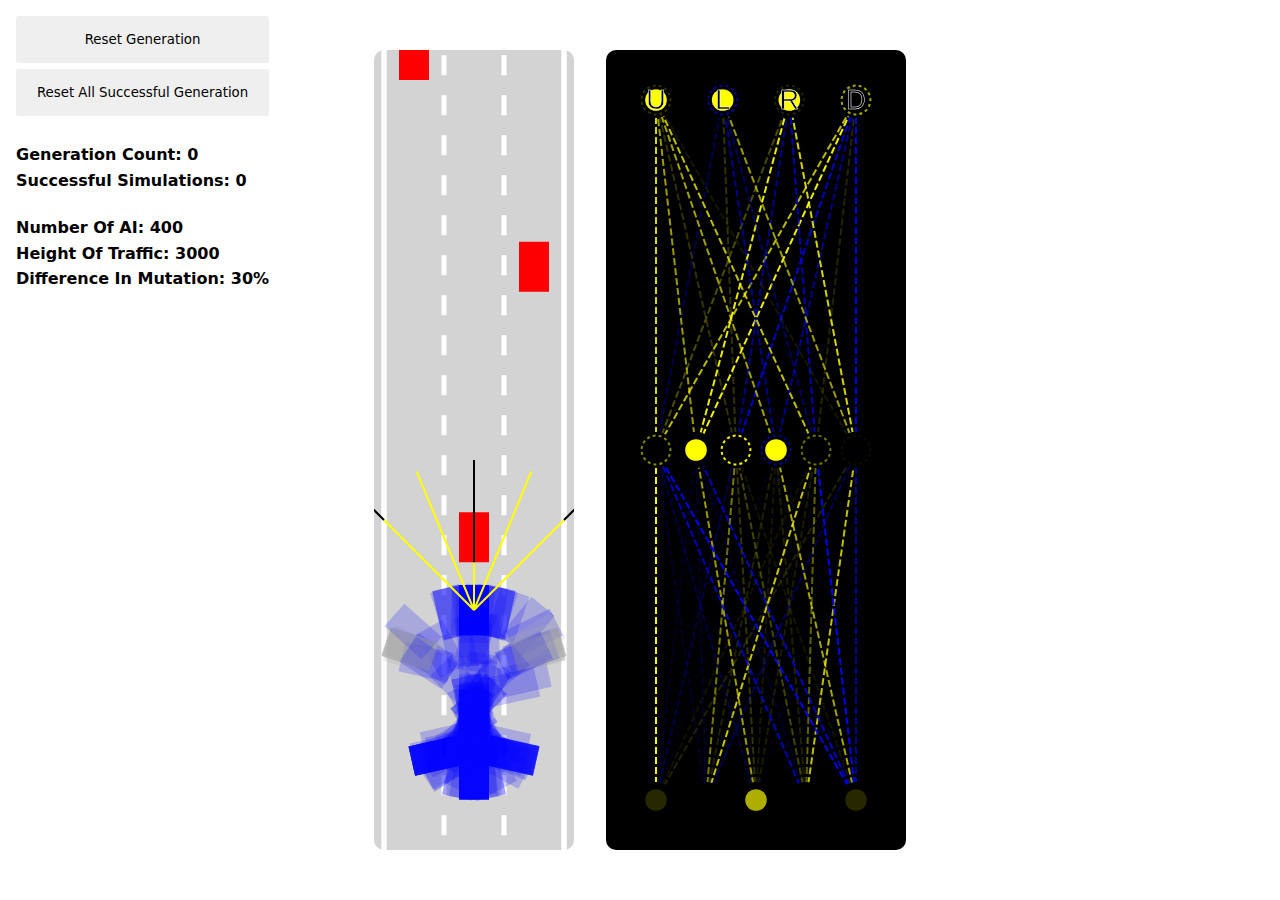
<file: index.html>
<!DOCTYPE html>
<html lang="en">
  <head>
    <meta charset="UTF-8" />
    <meta name="viewport" content="width=device-width, initial-scale=1.0" />
    <title>AI Learns Driving</title>
    <link rel="stylesheet" href="style.css" />
  </head>
  <body>
    <div class="info">
      <button onclick="discard()">Reset Generation</button>
      <button onclick="discardSuccessfullGens()">
        Reset All Successful Generation
      </button>
      <div class="divider"></div>
      <h2 id="genCount"></h2>
      <h2 id="successfulGenCount"></h2>
      <div class="divider"></div>
      <h2 id="nOfAI"></h2>
      <h2 id="trafficHeight"></h2>
      <h2 id="mutationDifference"></h2>
    </div>

    <div class="canvasContainer">
      <canvas id="carCanvas"></canvas>
      <canvas id="networkCanvas"></canvas>
    </div>

    <script src="./scripts/network.js"></script>
    <script src="./scripts/visualizer.js"></script>

    <script src="./scripts/sensor.js"></script>
    <script src="./scripts/utils.js"></script>
    <script src="./scripts/road.js"></script>
    <script src="./scripts/controls.js"></script>
    <script src="./scripts/car.js"></script>
    <script src="./scripts/main.js"></script>
  </body>
</html>
</file>
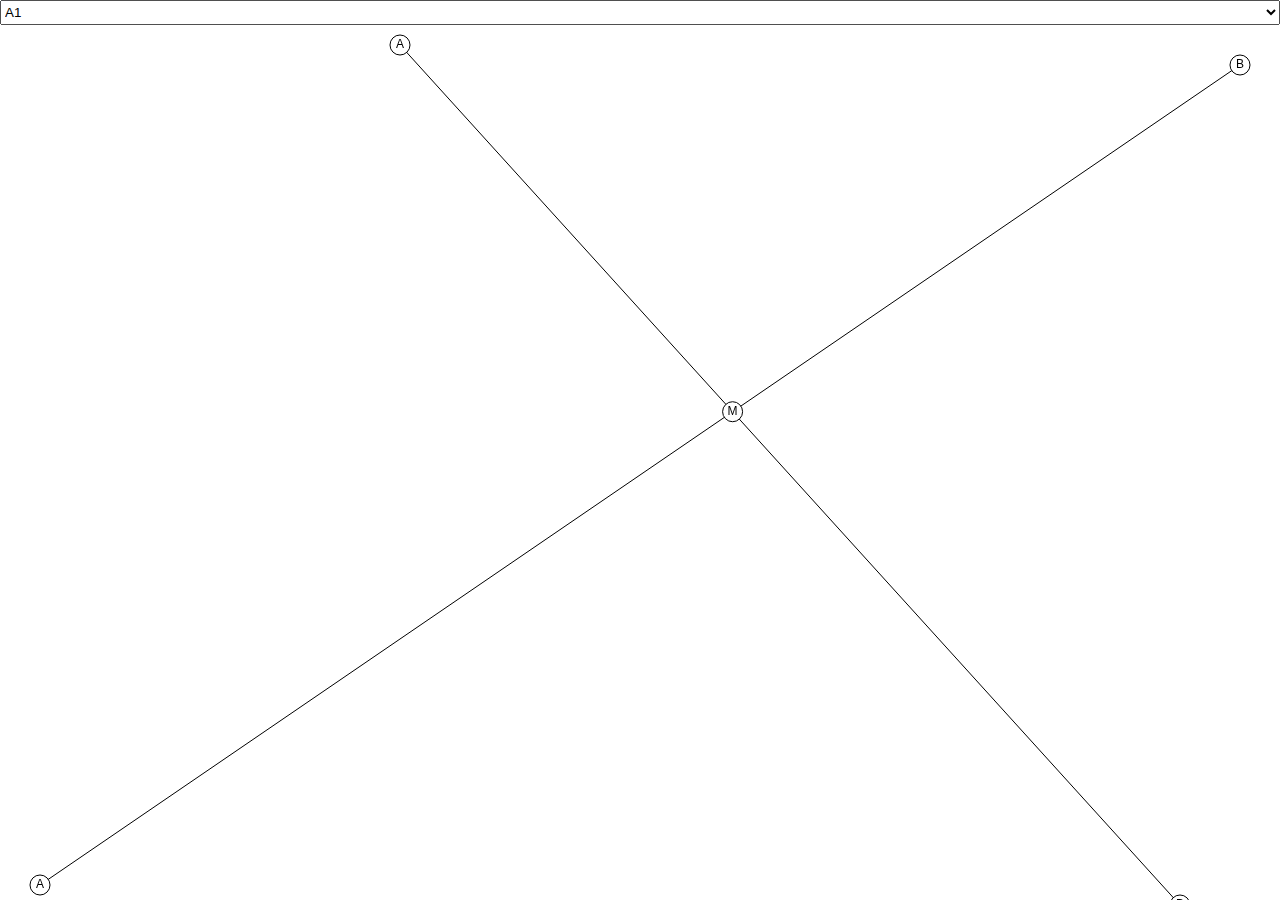
<file: intersection-detection/non-vector/index.html>
<!DOCTYPE html>
<html lang="en">
  <head>
    <meta charset="UTF-8" />
    <meta name="viewport" content="width=device-width, initial-scale=1.0" />
    <title>Linear Functions | Non Vector</title>
  </head>
  <body>
    <canvas id="myCanvas"></canvas>
    <select name="pointSelect" id="pointSelect">
      <option value="A1">A1</option>
      <option value="A2">A2</option>
      <option value="B1">B1</option>
      <option value="B2">B2</option>
    </select>
    <style>
      * {
        margin: 0;
        padding: 0;
        overflow: hidden;
      }

      body {
        padding-top: 25px;
      }

      select {
        position: absolute;
        left: 0;
        top: 0;
        width: 100%;
        height: 25px;
      }
    </style>
    <script>
      const canvas = document.querySelector("#myCanvas");
      const ctx = canvas.getContext("2d");

      let activePoint = "A1";

      const select = document.querySelector("select");
      select.addEventListener("change", () => {
        activePoint = select.value;
      });

      canvas.addEventListener("mousedown", (event) => {
        const { x, y } = event;

        if (activePoint) {
          if (activePoint === "A1") {
            lineA[0].x = x;
            lineA[0].y = y;
          }
          if (activePoint === "A2") {
            lineA[1].x = x;
            lineA[1].y = y;
          }
          if (activePoint === "B1") {
            lineB[0].x = x;
            lineB[0].y = y;
          }
          if (activePoint === "B2") {
            lineB[1].x = x;
            lineB[1].y = y;
          }
        }
      });

      let lineA = [
        { x: 400, y: 20 },
        { x: window.innerWidth - 100, y: window.innerHeight - 20 },
      ];

      let lineB = [
        { x: 40, y: window.innerHeight - 40 },
        { x: window.innerWidth - 40, y: 40 },
      ];

      update();

      function update() {
        canvas.width = window.innerWidth;
        canvas.height = window.innerHeight - 25;

        drawLine(lineA[0].x, lineA[0].y, lineA[1].x, lineA[1].y, "A", "B");
        drawLine(lineB[0].x, lineB[0].y, lineB[1].x, lineB[1].y, "A", "B");

        const intersection = findIntersection(
          lineA[0].x,
          lineA[0].y,
          lineA[1].x,
          lineA[1].y,
          lineB[0].x,
          lineB[0].y,
          lineB[1].x,
          lineB[1].y
        );

        if (intersection) {
          const { x, y } = intersection;
          drawCircle(x, y, "M");
        }

        requestAnimationFrame(update);
      }

      function drawLine(aX, aY, bX, bY, aLabel, bLabel) {
        ctx.beginPath();
        ctx.moveTo(aX, aY);
        ctx.lineTo(bX, bY);
        ctx.stroke();
        drawCircle(aX, aY, aLabel);
        drawCircle(bX, bY, bLabel);
      }

      function drawCircle(x, y, label) {
        ctx.beginPath();
        ctx.fillStyle = "white";
        ctx.arc(x, y, 10, 0, 2 * Math.PI);
        ctx.fill();
        ctx.stroke();
        ctx.font = "12px Arial";
        ctx.fillStyle = "black";
        ctx.textAlign = "center";
        ctx.textBaseline = "middle";
        ctx.fillText(label, x, y);
      }

      function findIntersection(xa1, ya1, xa2, ya2, xb1, yb1, xb2, yb2) {
        let denominator = (xa1 - xa2) * (yb1 - yb2) - (ya1 - ya2) * (xb1 - xb2);

        if (denominator === 0) {
          return null;
        }

        let x =
          ((xa1 * ya2 - ya1 * xa2) * (xb1 - xb2) -
            (xa1 - xa2) * (xb1 * yb2 - yb1 * xb2)) /
          denominator;
        let y =
          ((xa1 * ya2 - ya1 * xa2) * (yb1 - yb2) -
            (ya1 - ya2) * (xb1 * yb2 - yb1 * xb2)) /
          denominator;

        if (
          x < Math.min(xa1, xa2) ||
          x > Math.max(xa1, xa2) ||
          y < Math.min(ya1, ya2) ||
          y > Math.max(ya1, ya2) ||
          x < Math.min(xb1, xb2) ||
          x > Math.max(xb1, xb2) ||
          y < Math.min(yb1, yb2) ||
          y > Math.max(yb1, yb2)
        ) {
          return null;
        }

        return { x, y };
      }
    </script>
  </body>
</html>
</file>
<file: style.css>
body {
  margin: 0;
  overflow: hidden;
  display: flex;
  justify-content: center;
  align-items: center;
}

* {
  font-family: system-ui, -apple-system, BlinkMacSystemFont, "Segoe UI", Roboto,
    Oxygen, Ubuntu, Cantarell, "Open Sans", "Helvetica Neue", sans-serif;
}

.info {
  position: absolute;
  left: 1rem;
  top: 1rem;
  display: flex;
  flex-direction: column;
  gap: 0.4rem;
}

.info h2 {
  font-size: 1rem;
  margin: 0;
}

.info .divider {
  margin: 0.5rem 0;
}

button {
  border: none;
  border-radius: 2.5px;
  padding: 1rem;
  cursor: pointer;
}

.canvasContainer {
  width: 100vw;
  height: 100vh;
  display: flex;
  justify-content: center;
  align-items: center;
  gap: 2rem;
}

#carCanvas,
#networkCanvas {
  border-radius: 10px;
}

#carCanvas {
  background-color: lightgray;
}

#networkCanvas {
  background-color: rgb(0, 0, 0);
}
</file>
